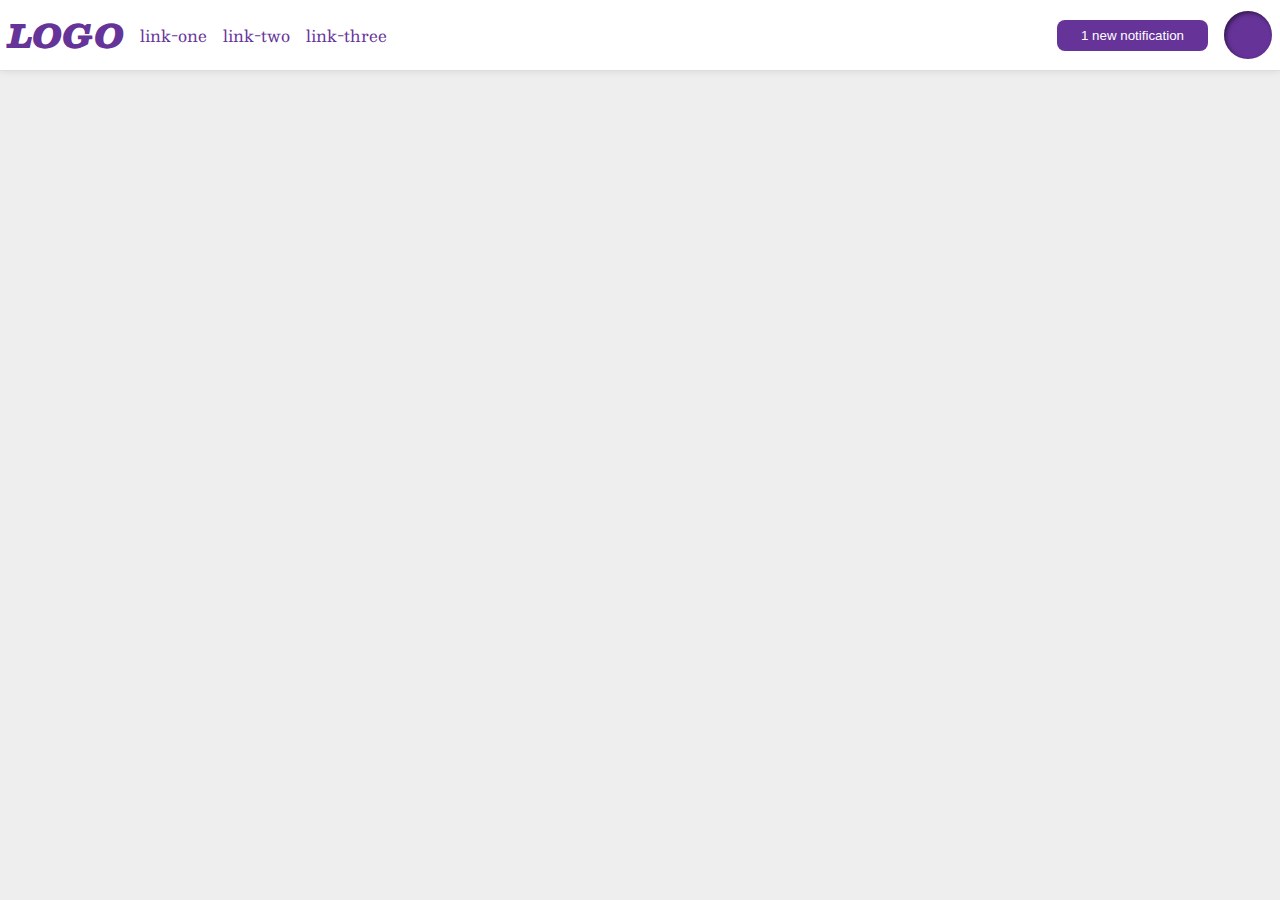
<file: flex/03-flex-header-2/index.html>
<!DOCTYPE html>
<html lang="en">
<head>
  <meta charset="UTF-8">
  <meta http-equiv="X-UA-Compatible" content="IE=edge">
  <meta name="viewport" content="width=device-width, initial-scale=1.0">
  <title>Flex Header 2</title>
  <link rel="stylesheet" href="style.css">
</head>
<body>
  <div class="header">
    <div class="logo">
      LOGO
    </div>
    <ul class="links">
      <li><a href="http://google.com">link-one</a></li>
      <li><a href="http://google.com">link-two</a></li>
      <li><a href="http:/google.com">link-three</a></li>
    </ul>
    <button class="notifications">
      1 new notification
    </button>
    <div class="profile-image"></div>
  </div>
</body>
</html>
</file>
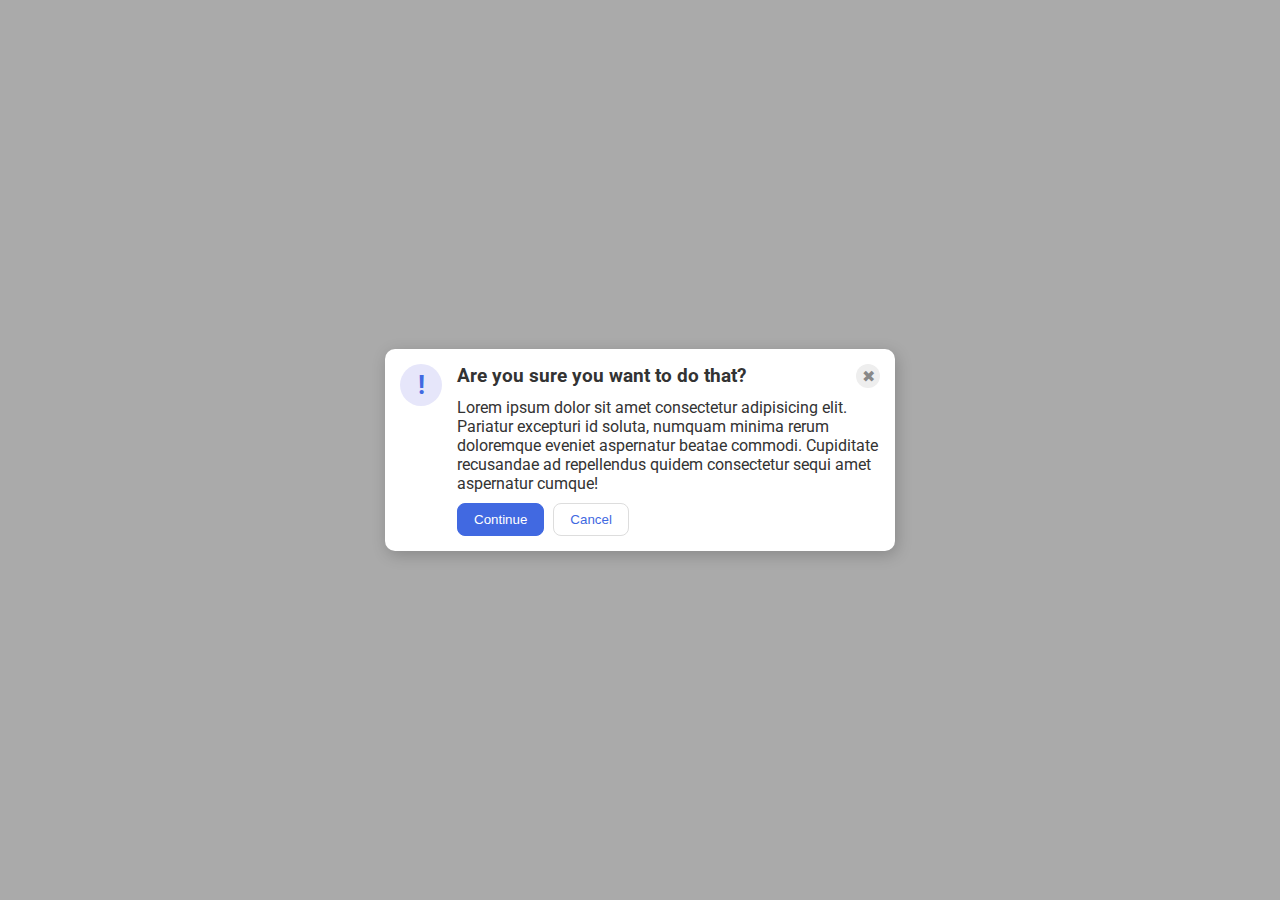
<file: flex/05-flex-modal/index.html>
<!DOCTYPE html>
<html lang="en">
<head>
  <meta charset="UTF-8">
  <meta http-equiv="X-UA-Compatible" content="IE=edge">
  <meta name="viewport" content="width=device-width, initial-scale=1.0">
  <link rel="stylesheet" href="style.css">
  <title>Modal</title>
</head>
<body>
  <div class="modal">
    <div class="icon">!</div>
    
    <div class="column">
      <div class="row-1">
        <div class="header"><strong>Are you sure you want to do that?</strong></div>
        <div class="close-button">✖</div>
      </div>
      <div class="text">Lorem ipsum dolor sit amet consectetur adipisicing elit. Pariatur excepturi id soluta, numquam minima rerum doloremque eveniet aspernatur beatae commodi. Cupiditate recusandae ad repellendus quidem consectetur sequi amet aspernatur cumque!</div>
      <div class="buttons">
        <button class="continue">Continue</button>
        <button class="cancel">Cancel</button>
      </div>
    </div>
  </div>
</body>
</html>
</file>
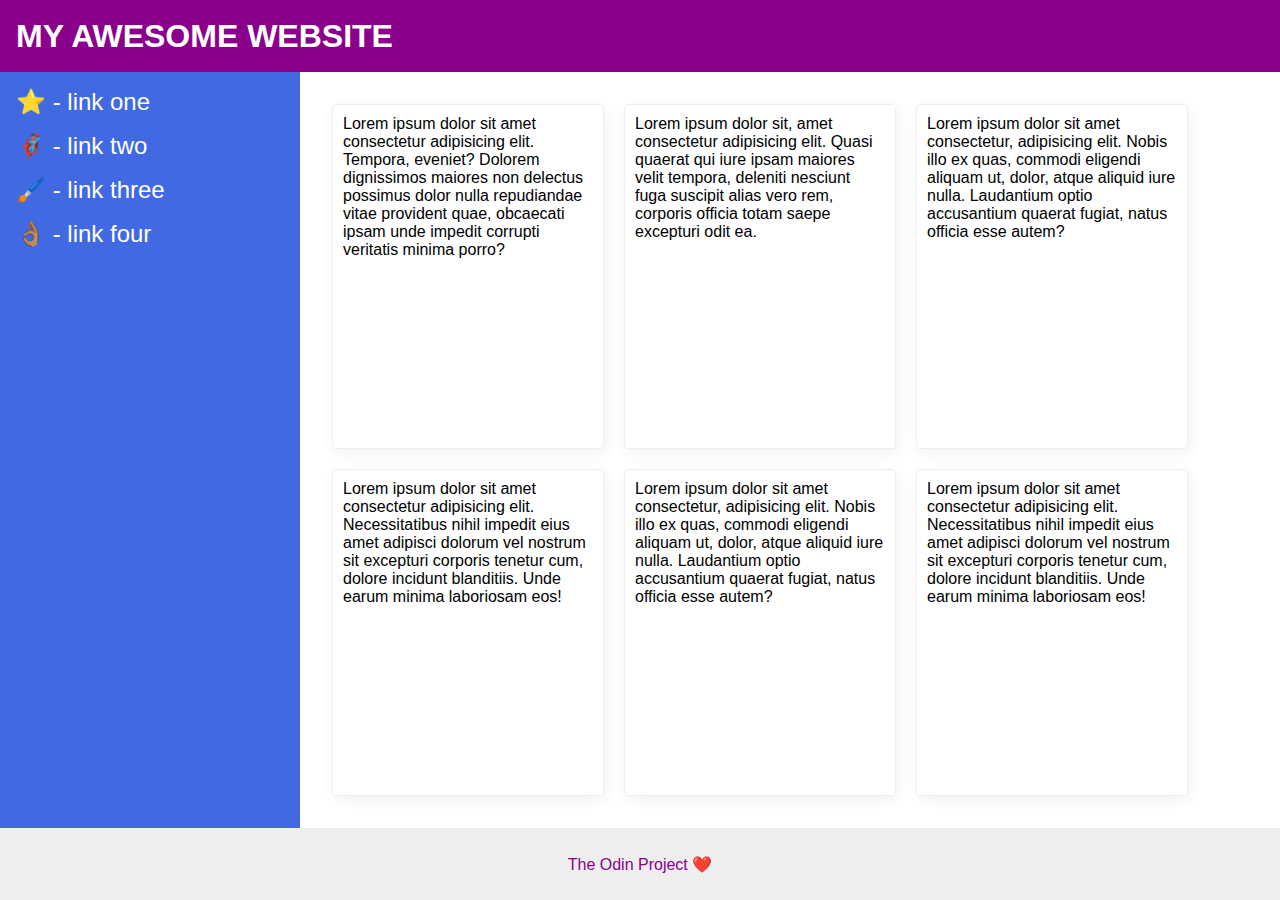
<file: flex/07-flex-layout-2/index.html>
<!DOCTYPE html>
<html lang="en">
<head>
  <meta charset="UTF-8">
  <meta http-equiv="X-UA-Compatible" content="IE=edge">
  <meta name="viewport" content="width=device-width, initial-scale=1.0">
  <title>The Holy Grail</title>
  <link rel="stylesheet" href="style.css">
</head>
<body>
  <div class="header">
    MY AWESOME WEBSITE
  </div>
  
  <div class="main-content">
    <div class="sidebar">
      <ul>
        <li><a href="google.com">⭐ - link one</a></li>
        <li><a href="google.com">🦸🏽‍♂️ - link two</a></li>
        <li><a href="google.com">🖌️ - link three</a></li>
        <li><a href="google.com">👌🏽 - link four</a></li>
      </ul>
    </div>

    <div class="card-set">
      <div class="card">Lorem ipsum dolor sit amet consectetur adipisicing elit. Tempora, eveniet? Dolorem dignissimos maiores non delectus possimus dolor nulla repudiandae vitae provident quae, obcaecati ipsam unde impedit corrupti veritatis minima porro?</div>
      <div class="card">Lorem ipsum dolor sit, amet consectetur adipisicing elit. Quasi quaerat qui iure ipsam maiores velit tempora, deleniti nesciunt fuga suscipit alias vero rem, corporis officia totam saepe excepturi odit ea.</div>
      <div class="card">Lorem ipsum dolor sit amet consectetur, adipisicing elit. Nobis illo ex quas, commodi eligendi aliquam ut, dolor, atque aliquid iure nulla. Laudantium optio accusantium quaerat fugiat, natus officia esse autem?</div>
      <div class="card">Lorem ipsum dolor sit amet consectetur adipisicing elit. Necessitatibus nihil impedit eius amet adipisci dolorum vel nostrum sit excepturi corporis tenetur cum, dolore incidunt blanditiis. Unde earum minima laboriosam eos!</div>
      <div class="card">Lorem ipsum dolor sit amet consectetur, adipisicing elit. Nobis illo ex quas, commodi eligendi aliquam ut, dolor, atque aliquid iure nulla. Laudantium optio accusantium quaerat fugiat, natus officia esse autem?</div>
      <div class="card">Lorem ipsum dolor sit amet consectetur adipisicing elit. Necessitatibus nihil impedit eius amet adipisci dolorum vel nostrum sit excepturi corporis tenetur cum, dolore incidunt blanditiis. Unde earum minima laboriosam eos!</div>
    </div>
  </div>

  <div class="footer">
    The Odin Project ❤️
  </div>
</body>
</html>
</file>
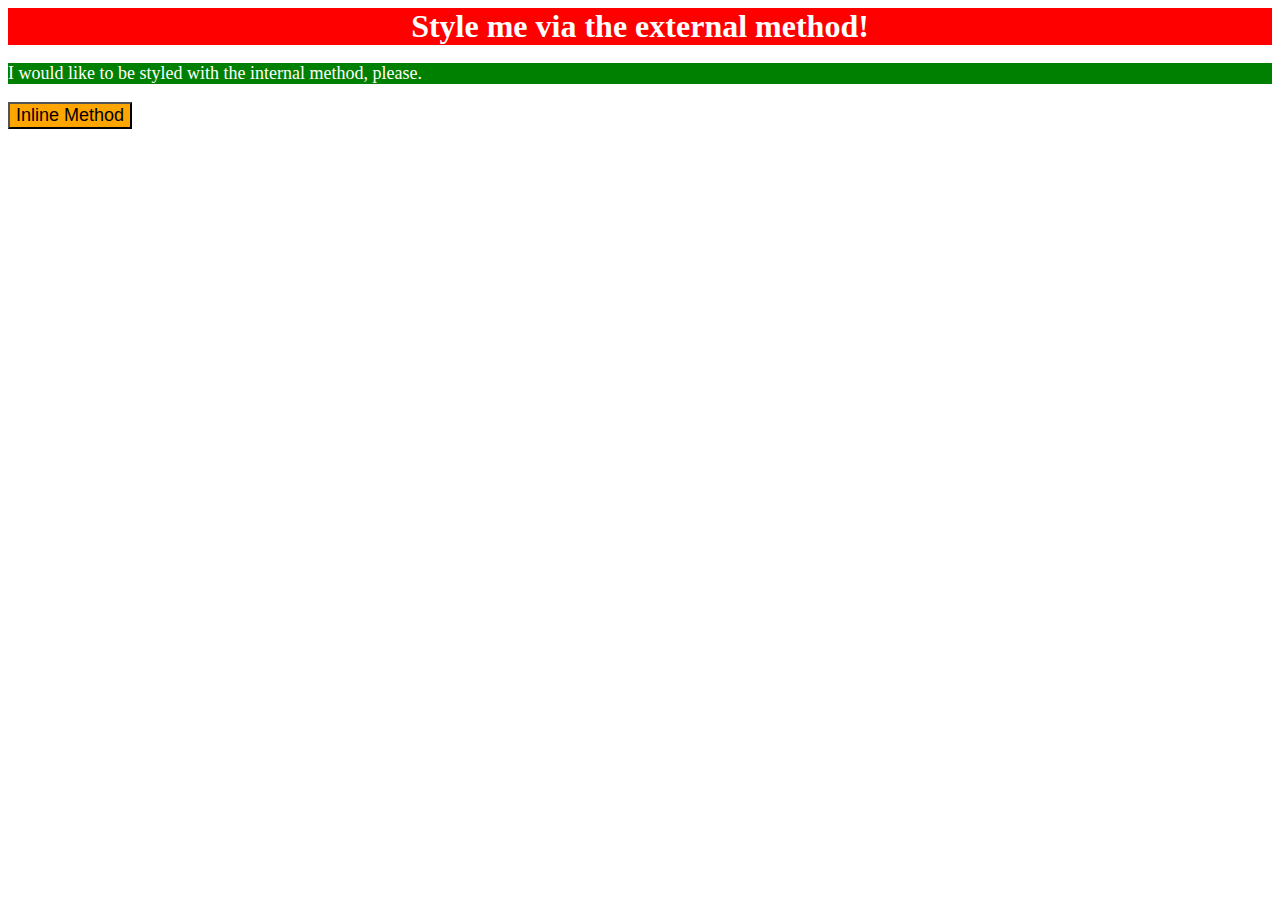
<file: foundations/01-css-methods/index.html>
<!DOCTYPE html>
<html lang="en">
<head>
  <style>
    p {
      background-color: green;
      color: white;
      font-size: 18px;
    }
  </style>
  <link rel="stylesheet" href="style.css">
  <meta charset="UTF-8">
  <meta http-equiv="X-UA-Compatible" content="IE=edge">
  <meta name="viewport" content="width=device-width, initial-scale=1.0">
  <title>Methods for Adding CSS</title>
</head>
<body>
  <div class="style1">Style me via the external method!</div>
  <p>I would like to be styled with the internal method, please.</p>
  <button style="background-color: orange; font-size: 18px;">Inline Method</button>
</body>
</html>
</file>
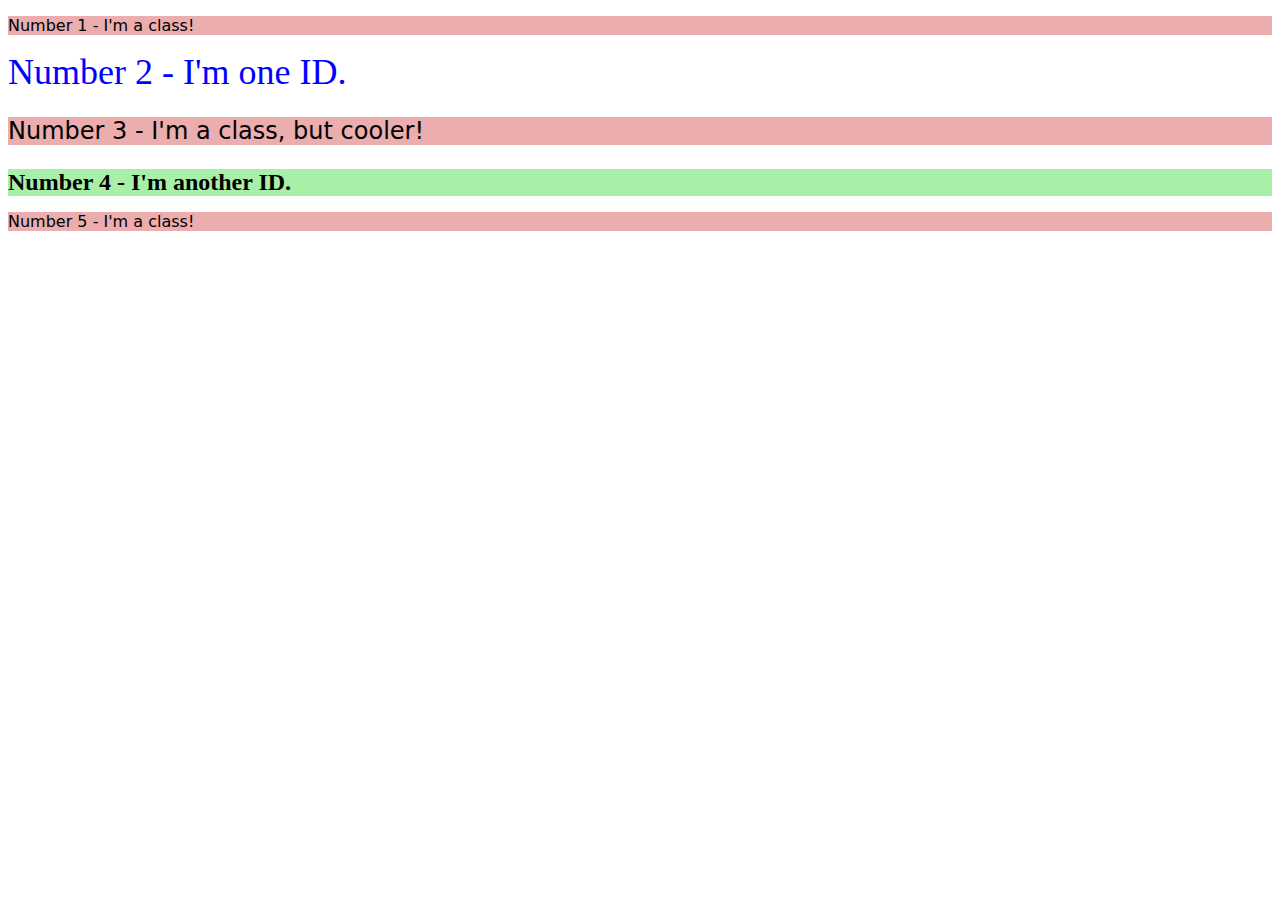
<file: foundations/02-class-id-selectors/index.html>
<!DOCTYPE html>
<html lang="en">
<head>
  <meta charset="UTF-8">
  <meta http-equiv="X-UA-Compatible" content="IE=edge">
  <meta name="viewport" content="width=device-width, initial-scale=1.0">
  <title>Class and ID Selectors</title>
  <link rel="stylesheet" href="style.css">
</head>
<body>
  <p class="color-font">Number 1 - I'm a class!</p>
  <div id="number2">Number 2 - I'm one ID.</div>
  <p class="color-font size">Number 3 - I'm a class, but cooler!</p>
  <div id="number4">Number 4 - I'm another ID.</div>
  <p class="color-font">Number 5 - I'm a class!</p>
</body>
</html>
</file>
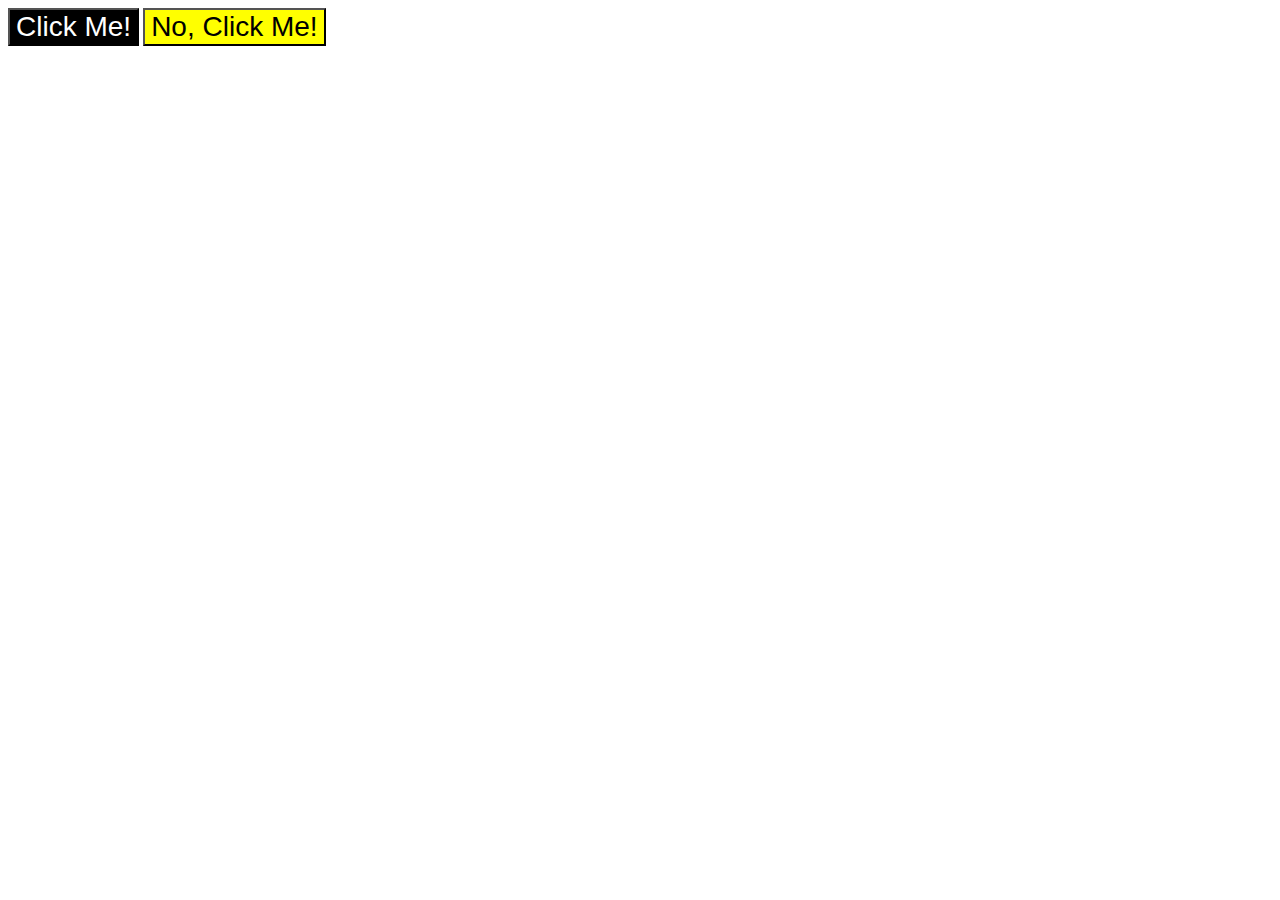
<file: foundations/03-grouping-selectors/index.html>
<!DOCTYPE html>
<html lang="en">
<head>
  <meta charset="UTF-8">
  <meta http-equiv="X-UA-Compatible" content="IE=edge">
  <meta name="viewport" content="width=device-width, initial-scale=1.0">
  <title>Grouping Selectors</title>
  <link rel="stylesheet" href="style.css">
</head>
<body>
  <button class="b1">Click Me!</button>
  <button class="b2">No, Click Me!</button>
</body>
</html>
</file>
<file: flex/03-flex-header-2/style.css>
/* this is some magical font-importing.  
you'll learn about it later. */
@import url('https://fonts.googleapis.com/css2?family=Besley:ital,wght@0,400;1,900&display=swap');

body {
  margin: 0;
  background: #eee;
  font-family: Besley, serif;
}

.header {
  background: white;
  border-bottom: 1px solid #ddd;
  box-shadow: 0 0 8px rgba(0,0,0,.1);
  display: flex;
  align-items: center;
  padding: 8px;
  gap: 16px;
}

.profile-image {
  background: rebeccapurple;
  box-shadow: inset 2px 2px 4px rgba(0,0,0,.5);
  border-radius: 50%;
  width: 48px;
  height:  48px;
}

.logo {
  color: rebeccapurple;
  font-size: 32px;
  font-weight: 900;
  font-style: italic;
}

.links {
  display: flex;
  margin: 0;
  padding: 0;
  gap: 16px;
}

button {
  border: none;
  border-radius: 8px;
  background: rebeccapurple;
  color: white;
  padding: 8px 24px;
}

.notifications {
  margin-left: auto;
}

a {
  /* this removes the line under our links */
  text-decoration: none;
  color: rebeccapurple;
}

ul {
  list-style-type: none;
}
</file>
<file: flex/05-flex-modal/style.css>
@import url('https://fonts.googleapis.com/css2?family=Roboto:wght@400;700&display=swap');

html, body {
  height: 100%;
}

body {
  font-family: Roboto, sans-serif;
  margin: 0;
  background: #aaa;
  color: #333;
  /* I'll give you this one for free lol */
  display: flex;
  align-items: center;
  justify-content: center;
}

.modal {
  background: white;
  width: 480px;
  border-radius: 10px;
  box-shadow: 2px 4px 16px rgba(0,0,0,.2);
  display: flex;
  padding: 15px;
}

.icon {
  color: royalblue;
  font-size: 26px;
  font-weight: 700;
  background: lavender;
  width: 42px;
  height: 42px;
  border-radius: 50%;
  display: flex;
  align-items: center;
  justify-content: center;
  flex: 0 0 auto;
  margin: 0 15px 0 0;
}

.close-button {
  background: #eee;
  border-radius: 50%;
  color: #888;
  font-weight: 400;
  font-size: 16px;
  height: 24px;
  width: 24px;
  display: flex;
  align-items: center;
  justify-content: center;
  margin-left: auto;
}

.column {
  display: flex;
  flex-direction: column;
}

button {
  padding: 8px 16px;
  border-radius: 8px;
}

button.continue {
  background: royalblue;
  border: 1px solid royalblue;
  color: white;
  margin-right: 5px;
}

button.cancel {
  background: white;
  border: 1px solid #ddd;
  color: royalblue;
}

.header {
  font-size: larger;
}

.row-1 {
  display: flex;
  flex: 1 0 auto;
}

.text {
  padding: 10px 0;
}
</file>
<file: flex/07-flex-layout-2/style.css>
body {
  font-family: -apple-system, BlinkMacSystemFont, 'Segoe UI', Roboto, Oxygen, Ubuntu, Cantarell, 'Open Sans', 'Helvetica Neue', sans-serif;
  margin: 0;
  min-height: 100vh;
  display: flex;
  flex-direction: column;
}

.header {
  height: 72px;
  background: darkmagenta;
  color: white;
  font-size: 32px;
  font-weight: 900;
  padding-left: 16px;
  display: flex;
  align-items: center;
}

.footer {
  height: 72px;
  background: #eee;
  color: darkmagenta;
  display: flex;
  justify-content: center;
  align-items: center;
}

.main-content {
  display: flex;
  flex: 1;
}

.sidebar {
  width: 300px;
  box-sizing: border-box;
  background: royalblue;
  padding: 16px;
  flex-shrink: 0;
}

.card-set {
  display: flex;
  flex-wrap: wrap;
  padding: 32px;
  gap: 20px;
}

.card {
  border: 1px solid #eee;
  box-shadow: 2px 4px 16px rgba(0,0,0,.06);
  border-radius: 4px;
  width: 250px;
  padding: 10px;
}

ul {
  list-style-type: none;
  margin: 0;
  padding: 0;
}

li {
  margin-bottom: 16px;
}

a {
  text-decoration: none;
  font-size: 24px;
  color: white;
}
</file>
<file: foundations/01-css-methods/style.css>
div {
    background-color: red;
    color: white;
    font-size: 32px;
    text-align: center;
    font-weight: bold;
}
</file>
<file: foundations/02-class-id-selectors/style.css>
.color-font {
    background-color: hsl(0, 60%, 80%);
    font-family: "Verdana", "DejaVu Sans", sans-serif;
}
.color-font.size {
    font-size: 24px;
}
#number2 {
    color: rgb(0, 0, 255);
    font-size: 36px;
}
#number4 {
    background-color: hsl(120, 70%, 80%);
    font-size: 24px;
    font-weight: 700;
}
</file>
<file: foundations/03-grouping-selectors/style.css>
.b1,
.b2 {
    font-size: 28px;
    font-family: "Helvetica", "Times New Roman", sans-serif;
}
.b1 {
    background-color: black;
    color: white;
}
.b2 {
    background-color: yellow
}
</file>
